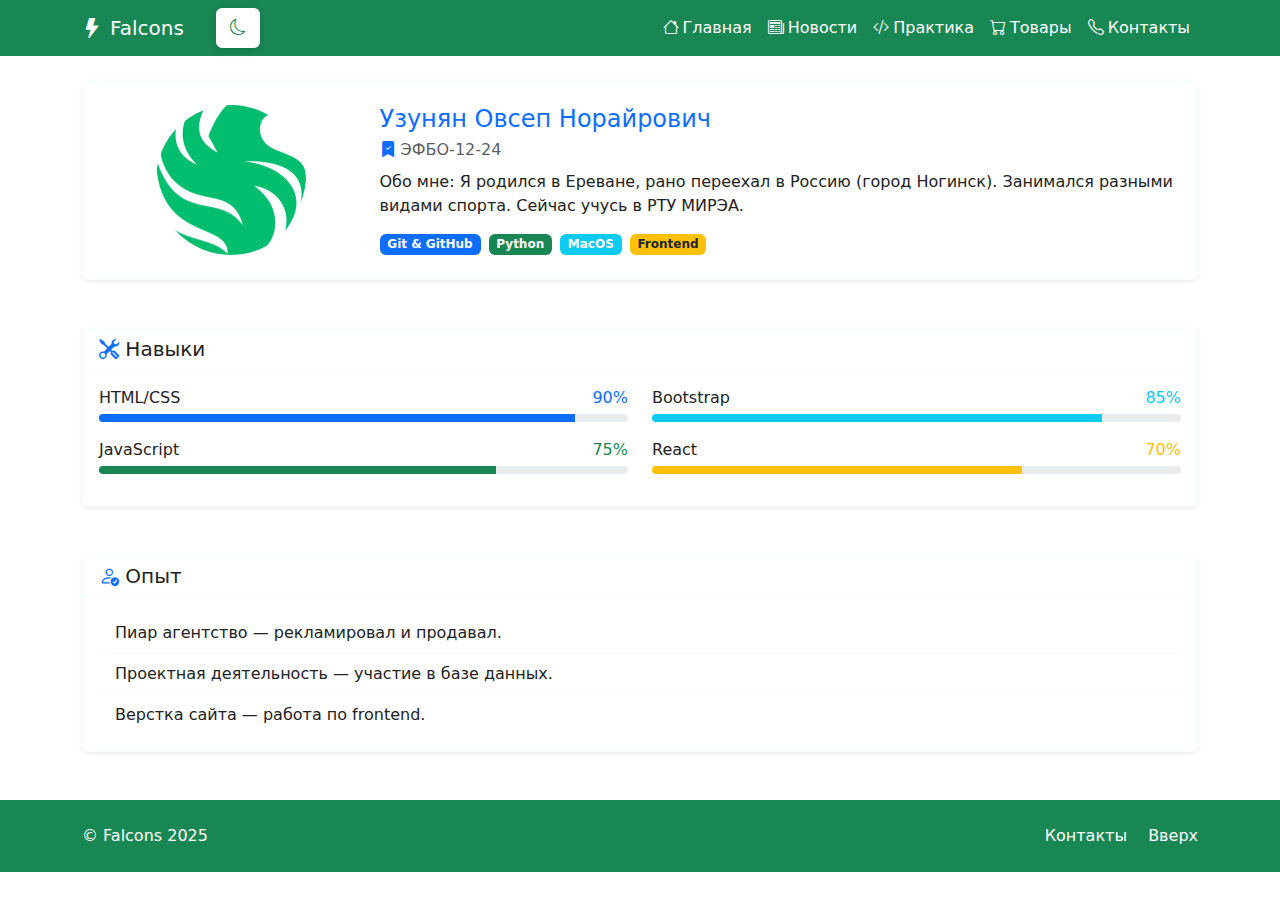
<file: index.html>
<!DOCTYPE html>
<html lang="ru" data-theme="light">
<head>
    <meta charset="UTF-8">
    <meta name="viewport" content="width=device-width, initial-scale=1.0">
    <title>Портфолио Falcons</title>
    <link href="https://cdn.jsdelivr.net/npm/bootstrap@5.3.2/dist/css/bootstrap.min.css" rel="stylesheet">
    <link rel="stylesheet" href="https://cdn.jsdelivr.net/npm/bootstrap-icons@1.11.1/font/bootstrap-icons.css">
    <style>
        :root[data-theme='light'] {
            --bg-main: #fff;
            --text-main: #222;
            --navbar-bg: #198754;
            --navbar-text: #fff;
            --card-bg: #fff;
            --card-text: #222;
            --theme-btn-bg: #fff;
            --theme-btn-text: #198754;
            --theme-btn-border: #fff;
            --theme-btn-hover-bg: #f8f9fa;
            --theme-btn-hover-text: #198754;
        }
        :root[data-theme='dark'] {
            --bg-main: #133c21;
            --text-main: #fafafa;
            --navbar-bg: #1e5733;
            --navbar-text: #8fffc1;
            --card-bg: #174c2c;
            --card-text: #e6f9ea;
            --theme-btn-bg: #8fffc1;
            --theme-btn-text: #133c21;
            --theme-btn-border: #8fffc1;
            --theme-btn-hover-bg: #67e6a1;
            --theme-btn-hover-text: #133c21;
        }
        html, body {
            background: var(--bg-main) !important;
            color: var(--text-main) !important;
            min-height: 100vh;
            transition: background 0.3s, color 0.3s;
        }
        .navbar, .footer {
            background: var(--navbar-bg) !important;
            color: var(--navbar-text) !important;
        }
        .navbar .navbar-brand, .navbar .nav-link,
        .footer, .footer a {
            color: var(--navbar-text) !important;
            transition: color 0.3s;
        }
        .card, .card-header, .list-group-item {
            background: var(--card-bg) !important;
            color: var(--card-text) !important;
            border-color: rgba(140,255,200,0.13) !important;
        }
        #theme-toggle.btn {
            background: var(--theme-btn-bg) !important;
            border: 2px solid var(--theme-btn-border) !important;
            color: var(--theme-btn-text) !important;
            box-shadow: 0 2px 8px rgba(0,0,0,0.15) !important;
            transition: all 0.3s ease !important;
        }
        #theme-toggle.btn:hover, #theme-toggle.btn:focus {
            outline: none;
            background: var(--theme-btn-hover-bg) !important;
            color: var(--theme-btn-hover-text) !important;
            border-color: var(--theme-btn-hover-bg) !important;
            box-shadow: 0 4px 12px rgba(0,0,0,0.2) !important;
            transform: translateY(-1px);
        }
    </style>
</head>
<body>
<nav class="navbar navbar-expand-lg">
    <div class="container">
        <a class="navbar-brand" href="index.html"><i class="bi bi-lightning-fill me-2"></i>Falcons</a>
        <button class="navbar-toggler" type="button" data-bs-toggle="collapse" data-bs-target="#mainNav">
            <span class="navbar-toggler-icon"></span>
        </button>
        <button id="theme-toggle" class="btn ms-3" type="button" title="Сменить тему">
            <i class="bi bi-moon"></i>
        </button>
        <div class="collapse navbar-collapse" id="mainNav">
            <ul class="navbar-nav ms-auto">
                <li class="nav-item"><a class="nav-link active" href="index.html"><i class="bi bi-house me-1"></i>Главная</a></li>
                <li class="nav-item"><a class="nav-link" href="pages/news.html"><i class="bi bi-newspaper me-1"></i>Новости</a></li>
                <li class="nav-item"><a class="nav-link" href="pages/practice.html"><i class="bi bi-code-slash me-1"></i>Практика</a></li>
                <li class="nav-item"><a class="nav-link" href="pages/goods.html"><i class="bi bi-cart me-1"></i>Товары</a></li>
                <li class="nav-item"><a class="nav-link" href="pages/contacts.html"><i class="bi bi-telephone me-1"></i>Контакты</a></li>
            </ul>
        </div>
    </div>
</nav>
<main class="container my-4">
    <!-- Профиль -->
    <section class="mb-5">
        <div class="card shadow-sm">
            <div class="card-body p-4">
                <div class="row align-items-center">
                    <div class="col-md-3 text-center mb-3 mb-md-0">
                        <img src="images/Falcon.png" class="img-fluid rounded-circle" style="width: 150px; height: 150px; object-fit: cover;" alt="Фото">
                    </div>
                    <div class="col-md-9">
                        <h2 class="card-title h4 text-primary mb-1">Узунян Овсеп Норайрович</h2>
                        <p class="card-text text-muted mb-2"><i class="bi bi-bookmark-check-fill text-primary"></i> ЭФБО-12-24</p>
                        <p class="card-text">Обо мне: Я родился в Ереване, рано переехал в Россию (город Ногинск). Занимался разными видами спорта. Сейчас учусь в РТУ МИРЭА.</p>
                        <div class="d-flex gap-2 flex-wrap mt-2">
                            <span class="badge bg-primary">Git&nbsp;&amp;&nbsp;GitHub</span>
                            <span class="badge bg-success">Python</span>
                            <span class="badge bg-info">MacOS</span>
                            <span class="badge bg-warning text-dark">Frontend</span>
                        </div>
                    </div>
                </div>
            </div>
        </div>
    </section>
    <!-- Skills с прогресс-барами -->
    <section class="mb-5">
        <div class="card shadow-sm">
            <div class="card-header">
                <h3 class="card-title h5 mb-0"><i class="bi bi-tools text-primary"></i> Навыки</h3>
            </div>
            <div class="card-body">
                <div class="row">
                    <div class="col-md-6">
                        <div class="mb-3">
                            <div class="d-flex justify-content-between mb-1"><span>HTML/CSS</span><span class="text-primary">90%</span></div>
                            <div class="progress" style="height: 8px;">
                                <div class="progress-bar bg-primary" style="width: 90%"></div>
                            </div>
                        </div>
                        <div class="mb-3">
                            <div class="d-flex justify-content-between mb-1"><span>JavaScript</span><span class="text-success">75%</span></div>
                            <div class="progress" style="height: 8px;">
                                <div class="progress-bar bg-success" style="width: 75%"></div>
                            </div>
                        </div>
                    </div>
                    <div class="col-md-6">
                        <div class="mb-3">
                            <div class="d-flex justify-content-between mb-1"><span>Bootstrap</span><span class="text-info">85%</span></div>
                            <div class="progress" style="height: 8px;">
                                <div class="progress-bar bg-info" style="width: 85%"></div>
                            </div>
                        </div>
                        <div class="mb-3">
                            <div class="d-flex justify-content-between mb-1"><span>React</span><span class="text-warning">70%</span></div>
                            <div class="progress" style="height: 8px;">
                                <div class="progress-bar bg-warning" style="width: 70%"></div>
                            </div>
                        </div>
                    </div>
                </div>
            </div>
        </div>
    </section>
    <!-- Опыт -->
    <section>
        <div class="card shadow-sm">
            <div class="card-header">
                <h3 class="card-title h5 mb-0"><i class="bi bi-person-check text-primary"></i> Опыт</h3>
            </div>
            <div class="card-body">
                <ul class="list-group list-group-flush">
                    <li class="list-group-item">Пиар агентство — рекламировал и продавал.</li>
                    <li class="list-group-item">Проектная деятельность — участие в базе данных.</li>
                    <li class="list-group-item">Верстка сайта — работа по frontend.</li>
                </ul>
            </div>
        </div>
    </section>
</main>
<footer class="footer py-4 mt-5">
    <div class="container d-flex flex-column flex-md-row justify-content-between align-items-center">
        <p class="mb-0">© Falcons 2025</p>
        <div>
            <a href="pages/contacts.html" class="text-white text-decoration-none me-3">Контакты</a>
            <a href="#" class="text-white text-decoration-none">Вверх</a>
        </div>
    </div>
</footer>
<script src="https://cdn.jsdelivr.net/npm/bootstrap@5.3.2/dist/js/bootstrap.bundle.min.js"></script>
<script>
document.addEventListener("DOMContentLoaded", function() {
  const themeToggle = document.getElementById('theme-toggle');
  if (!themeToggle) return;
  function applyTheme(theme) {
    document.documentElement.setAttribute('data-theme', theme);
    localStorage.setItem('theme', theme);
    themeToggle.innerHTML = theme === 'dark'
      ? '<i class="bi bi-sun"></i>'
      : '<i class="bi bi-moon"></i>';
  }
  const savedTheme = localStorage.getItem('theme');
  const prefersDark = window.matchMedia('(prefers-color-scheme: dark)').matches;
  applyTheme(savedTheme || (prefersDark ? 'dark' : 'light'));
  themeToggle.onclick = () => {
    const current = document.documentElement.getAttribute('data-theme');
    applyTheme(current === 'dark' ? 'light' : 'dark');
  };
});
</script>
</body>
</html>
</file>
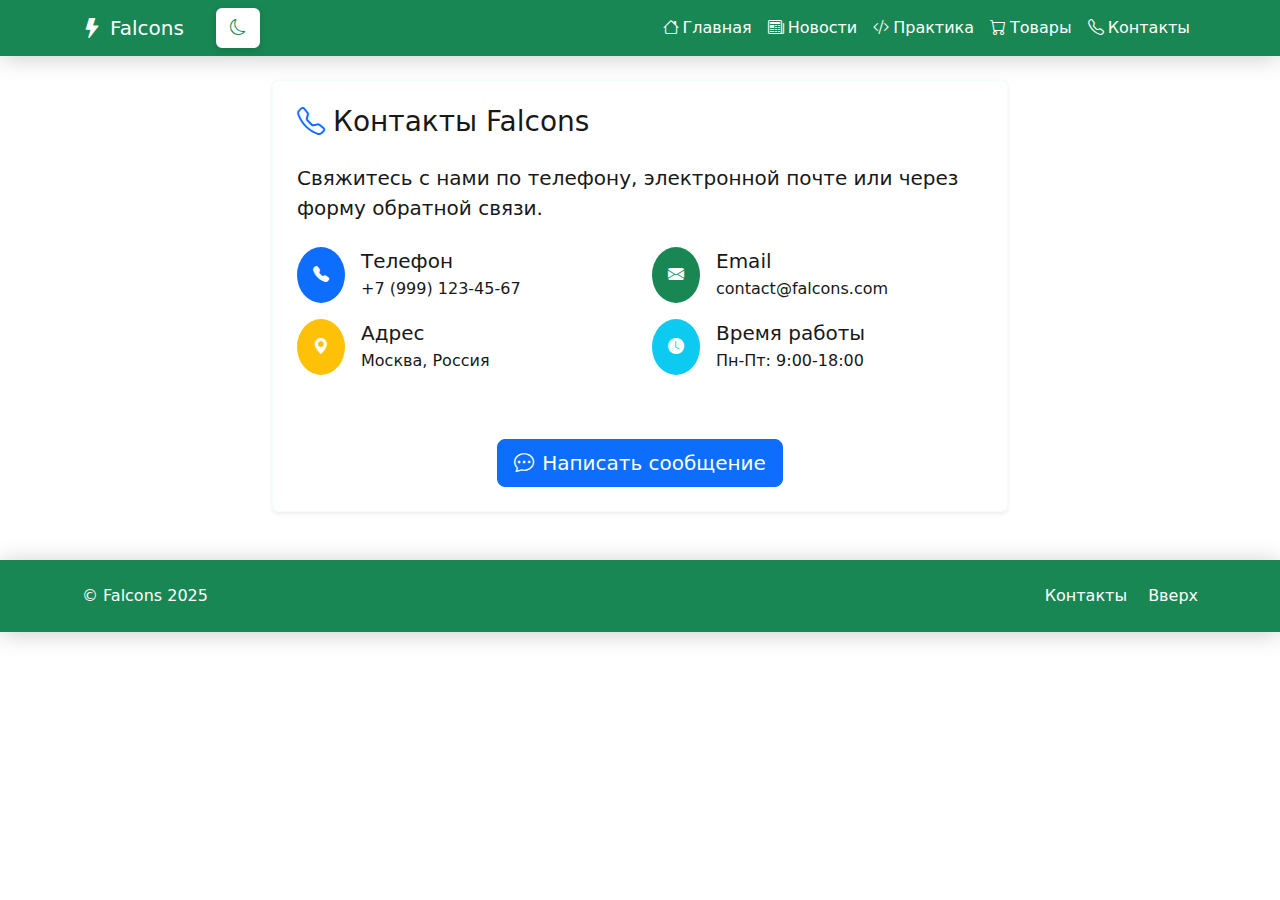
<file: pages/contacts.html>
<!DOCTYPE html>
<html lang="ru" data-theme="light">
<head>
<meta charset="UTF-8" />
<meta name="viewport" content="width=device-width, initial-scale=1" />
<title>Контакты - Falcons</title>
<link href="https://cdn.jsdelivr.net/npm/bootstrap@5.3.2/dist/css/bootstrap.min.css" rel="stylesheet" />
<link rel="stylesheet" href="https://cdn.jsdelivr.net/npm/bootstrap-icons@1.11.1/font/bootstrap-icons.css" />
<style>
  :root[data-theme='light'] {
    --bg-main: #fff;
    --text-main: #181818;
    --navbar-bg: #198754;
    --navbar-text: #fff;
    --card-bg: #fff;
    --card-text: #181818;
    --modal-bg: #fff;
    --modal-text: #181818;
    --form-bg: #fff;
    --form-text: #181818;
    --form-border: #dee2e6;
    --form-placeholder: #6c757d;
    --theme-btn-bg: #fff;
    --theme-btn-text: #198754;
    --theme-btn-border: #fff;
    --theme-btn-hover-bg: #f8f9fa;
    --theme-btn-hover-text: #198754;
  }
  :root[data-theme='dark'] {
    --bg-main: #133c21;
    --text-main: #e9fff1;
    --navbar-bg: #1e5733;
    --navbar-text: #8fffc1;
    --card-bg: #174c2c;
    --card-text: #e6f9ea;
    --modal-bg: #1a472b;
    --modal-text: #e6f9ea;
    --form-bg: #1a3d26;
    --form-text: #e6f9ea;
    --form-border: #2d5c3d;
    --form-placeholder: #8fffc1;
    --theme-btn-bg: #8fffc1;
    --theme-btn-text: #133c21;
    --theme-btn-border: #8fffc1;
    --theme-btn-hover-bg: #67e6a1;
    --theme-btn-hover-text: #133c21;
  }
  html, body {
    background: var(--bg-main) !important;
    color: var(--text-main) !important;
    min-height: 100vh;
    transition: background 0.3s, color 0.3s;
  }
  .navbar, .footer {
    background: var(--navbar-bg) !important;
    color: var(--navbar-text) !important;
    box-shadow: 0 2px 24px #0003;
  }
  .navbar .navbar-brand, .navbar .nav-link,
  .footer, .footer a {
    color: var(--navbar-text) !important;
    transition: color 0.3s;
  }
  .card, .card-header, .list-group-item {
    background: var(--card-bg) !important;
    color: var(--card-text) !important;
    border-color: rgba(140,255,200,0.13) !important;
  }
  #theme-toggle.btn {
    background: var(--theme-btn-bg) !important;
    border: 2px solid var(--theme-btn-border) !important;
    color: var(--theme-btn-text) !important;
    box-shadow: 0 2px 8px rgba(0,0,0,0.15) !important;
    transition: all 0.3s ease !important;
  }
  #theme-toggle.btn:hover, #theme-toggle.btn:focus {
    outline: none;
    background: var(--theme-btn-hover-bg) !important;
    color: var(--theme-btn-hover-text) !important;
    border-color: var(--theme-btn-hover-bg) !important;
    box-shadow: 0 4px 12px rgba(0,0,0,0.2) !important;
    transform: translateY(-1px);
  }
  .contact-btn {
    transition: transform 0.2s;
  }
  .contact-btn:hover {
    transform: translateY(-2px);
  }

  /* Стили для модальных окон */
  .modal-content {
    background: var(--modal-bg) !important;
    color: var(--modal-text) !important;
    border: 1px solid var(--form-border) !important;
  }
  .modal-header, .modal-footer {
    border-color: var(--form-border) !important;
    background: var(--modal-bg) !important;
    color: var(--modal-text) !important;
  }
  .btn-close {
    filter: invert(1) grayscale(100%) brightness(200%);
  }
  [data-theme='light'] .btn-close {
    filter: none;
  }

  /* Стили для форм */
  .form-control, .form-select {
    background: var(--form-bg) !important;
    color: var(--form-text) !important;
    border-color: var(--form-border) !important;
  }
  .form-control:focus, .form-select:focus {
    background: var(--form-bg) !important;
    color: var(--form-text) !important;
    border-color: var(--navbar-text) !important;
    box-shadow: 0 0 0 0.2rem rgba(143, 255, 193, 0.25) !important;
  }
  .form-control::placeholder {
    color: var(--form-placeholder) !important;
    opacity: 0.7;
  }
  .form-label {
    color: var(--form-text) !important;
  }

  /* Стили для чекбокса */
  .form-check-input {
    background-color: var(--form-bg) !important;
    border-color: var(--form-border) !important;
  }
  .form-check-input:checked {
    background-color: var(--navbar-bg) !important;
    border-color: var(--navbar-bg) !important;
  }
  .form-check-label {
    color: var(--form-text) !important;
  }

  /* Стили для успешного модального окна */
  .modal-success .modal-header {
    background: var(--navbar-bg) !important;
    color: var(--navbar-text) !important;
  }

  /* Стили для иконок контактов */
  .bg-primary, .bg-success, .bg-warning, .bg-info {
    color: white !important;
  }
</style>
</head>
<body>
<nav class="navbar navbar-expand-lg">
<div class="container">
  <a class="navbar-brand" href="../index.html"><i class="bi bi-lightning-fill me-2"></i>Falcons</a>
  <button class="navbar-toggler" type="button" data-bs-toggle="collapse" data-bs-target="#mainNav">
    <span class="navbar-toggler-icon"></span>
  </button>
  <button id="theme-toggle" class="btn ms-3" type="button" title="Сменить тему">
    <i class="bi bi-moon"></i>
  </button>
  <div class="collapse navbar-collapse" id="mainNav">
    <ul class="navbar-nav ms-auto">
      <li class="nav-item"><a class="nav-link" href="../index.html"><i class="bi bi-house me-1"></i>Главная</a></li>
      <li class="nav-item"><a class="nav-link" href="news.html"><i class="bi bi-newspaper me-1"></i>Новости</a></li>
      <li class="nav-item"><a class="nav-link" href="practice.html"><i class="bi bi-code-slash me-1"></i>Практика</a></li>
      <li class="nav-item"><a class="nav-link" href="goods.html"><i class="bi bi-cart me-1"></i>Товары</a></li>
      <li class="nav-item"><a class="nav-link active" href="contacts.html"><i class="bi bi-telephone me-1"></i>Контакты</a></li>
    </ul>
  </div>
</div>
</nav>

<main class="container my-4">
  <div class="row">
    <div class="col-lg-8 mx-auto">
      <div class="card shadow-sm">
        <div class="card-body p-4">
          <h1 class="card-title h3 mb-4"><i class="bi bi-telephone text-primary me-2"></i>Контакты Falcons</h1>
          <p class="lead mb-4">Свяжитесь с нами по телефону, электронной почте или через форму обратной связи.</p>
          
          <!-- Контактная информация -->
          <div class="row mb-5">
            <div class="col-md-6">
              <div class="d-flex align-items-center mb-3">
                <div class="bg-primary rounded-circle p-3 me-3">
                  <i class="bi bi-telephone-fill text-white"></i>
                </div>
                <div>
                  <h5 class="mb-1">Телефон</h5>
                  <p class="mb-0">+7 (999) 123-45-67</p>
                </div>
              </div>
            </div>
            <div class="col-md-6">
              <div class="d-flex align-items-center mb-3">
                <div class="bg-success rounded-circle p-3 me-3">
                  <i class="bi bi-envelope-fill text-white"></i>
                </div>
                <div>
                  <h5 class="mb-1">Email</h5>
                  <p class="mb-0">contact@falcons.com</p>
                </div>
              </div>
            </div>
            <div class="col-md-6">
              <div class="d-flex align-items-center mb-3">
                <div class="bg-warning rounded-circle p-3 me-3">
                  <i class="bi bi-geo-alt-fill text-white"></i>
                </div>
                <div>
                  <h5 class="mb-1">Адрес</h5>
                  <p class="mb-0">Москва, Россия</p>
                </div>
              </div>
            </div>
            <div class="col-md-6">
              <div class="d-flex align-items-center mb-3">
                <div class="bg-info rounded-circle p-3 me-3">
                  <i class="bi bi-clock-fill text-white"></i>
                </div>
                <div>
                  <h5 class="mb-1">Время работы</h5>
                  <p class="mb-0">Пн-Пт: 9:00-18:00</p>
                </div>
              </div>
            </div>
          </div>

          <!-- Кнопка для открытия формы -->
          <div class="text-center">
            <button type="button" class="btn btn-primary btn-lg contact-btn" data-bs-toggle="modal" data-bs-target="#contactModal">
              <i class="bi bi-chat-dots me-2"></i>Написать сообщение
            </button>
          </div>
        </div>
      </div>
    </div>
  </div>
</main>

<!-- Модальное окно формы обратной связи -->
<div class="modal fade" id="contactModal" tabindex="-1" aria-labelledby="contactModalLabel" aria-hidden="true">
  <div class="modal-dialog modal-dialog-centered">
    <div class="modal-content">
      <div class="modal-header">
        <h5 class="modal-title" id="contactModalLabel">
          <i class="bi bi-chat-dots text-primary me-2"></i>Форма обратной связи
        </h5>
        <button type="button" class="btn-close" data-bs-dismiss="modal" aria-label="Закрыть"></button>
      </div>
      <div class="modal-body">
        <form id="contactForm">
          <div class="mb-3">
            <label for="name" class="form-label">Ваше имя *</label>
            <input type="text" class="form-control" id="name" required placeholder="Введите ваше имя">
          </div>
          <div class="mb-3">
            <label for="email" class="form-label">Email *</label>
            <input type="email" class="form-control" id="email" required placeholder="example@mail.com">
          </div>
          <div class="mb-3">
            <label for="phone" class="form-label">Телефон</label>
            <input type="tel" class="form-control" id="phone" placeholder="+7 (999) 123-45-67">
          </div>
          <div class="mb-3">
            <label for="subject" class="form-label">Тема сообщения</label>
            <select class="form-select" id="subject">
              <option value="">Выберите тему</option>
              <option value="general">Общий вопрос</option>
              <option value="support">Техническая поддержка</option>
              <option value="partnership">Сотрудничество</option>
              <option value="other">Другое</option>
            </select>
          </div>
          <div class="mb-3">
            <label for="message" class="form-label">Сообщение *</label>
            <textarea class="form-control" id="message" rows="4" required placeholder="Введите ваше сообщение..."></textarea>
          </div>
          <div class="form-check mb-3">
            <input class="form-check-input" type="checkbox" id="agree" required>
            <label class="form-check-label" for="agree">
              Я согласен на обработку персональных данных
            </label>
          </div>
        </form>
      </div>
      <div class="modal-footer">
        <button type="button" class="btn btn-secondary" data-bs-dismiss="modal">Отмена</button>
        <button type="button" class="btn btn-primary" id="submitForm">
          <i class="bi bi-send me-2"></i>Отправить сообщение
        </button>
      </div>
    </div>
  </div>
</div>

<!-- Модальное окно успешной отправки -->
<div class="modal fade" id="successModal" tabindex="-1" aria-labelledby="successModalLabel" aria-hidden="true">
  <div class="modal-dialog modal-dialog-centered">
    <div class="modal-content modal-success">
      <div class="modal-header">
        <h5 class="modal-title" id="successModalLabel">
          <i class="bi bi-check-circle-fill me-2"></i>Сообщение отправлено
        </h5>
        <button type="button" class="btn-close" data-bs-dismiss="modal" aria-label="Закрыть"></button>
      </div>
      <div class="modal-body text-center py-4">
        <i class="bi bi-check-circle text-success display-1"></i>
        <h4 class="mt-3">Спасибо за ваше сообщение!</h4>
        <p class="mb-0">Мы свяжемся с вами в ближайшее время.</p>
      </div>
      <div class="modal-footer">
        <button type="button" class="btn btn-success" data-bs-dismiss="modal">Закрыть</button>
      </div>
    </div>
  </div>
</div>

<footer class="footer py-4 mt-5">
<div class="container d-flex flex-column flex-md-row justify-content-between align-items-center">
  <p class="mb-0">© Falcons 2025</p>
  <div>
    <a href="contacts.html" class="text-white text-decoration-none me-3">Контакты</a>
    <a href="#" class="text-white text-decoration-none">Вверх</a>
  </div>
</div>
</footer>

<script src="https://cdn.jsdelivr.net/npm/bootstrap@5.3.2/dist/js/bootstrap.bundle.min.js"></script>
<script>
document.addEventListener("DOMContentLoaded", function() {
  const themeToggle = document.getElementById('theme-toggle');
  if (!themeToggle) return;
  
  function applyTheme(theme) {
    document.documentElement.setAttribute('data-theme', theme);
    localStorage.setItem('theme', theme);
    themeToggle.innerHTML = theme === 'dark'
      ? '<i class="bi bi-sun"></i>'
      : '<i class="bi bi-moon"></i>';
  }
  
  const savedTheme = localStorage.getItem('theme');
  const prefersDark = window.matchMedia('(prefers-color-scheme: dark)').matches;
  applyTheme(savedTheme || (prefersDark ? 'dark' : 'light'));
  
  themeToggle.onclick = () => {
    const current = document.documentElement.getAttribute('data-theme');
    applyTheme(current === 'dark' ? 'light' : 'dark');
  };

  // Обработка формы обратной связи
  document.getElementById('submitForm').addEventListener('click', function() {
    const form = document.getElementById('contactForm');
    const name = document.getElementById('name').value;
    const email = document.getElementById('email').value;
    const message = document.getElementById('message').value;
    const agree = document.getElementById('agree').checked;

    // Простая валидация
    if (!name || !email || !message || !agree) {
      alert('Пожалуйста, заполните все обязательные поля и согласитесь на обработку данных.');
      return;
    }

    // Закрываем текущее модальное окно
    const contactModal = bootstrap.Modal.getInstance(document.getElementById('contactModal'));
    contactModal.hide();

    // Показываем окно успеха
    setTimeout(() => {
      const successModal = new bootstrap.Modal(document.getElementById('successModal'));
      successModal.show();
      
      // Очищаем форму
      form.reset();
    }, 300);
  });

  // Автоматическое закрытие окна успеха через 3 секунды
  document.getElementById('successModal').addEventListener('shown.bs.modal', function() {
    setTimeout(() => {
      const successModal = bootstrap.Modal.getInstance(this);
      successModal.hide();
    }, 3000);
  });
});
</script>
</body>
</html>
</file>
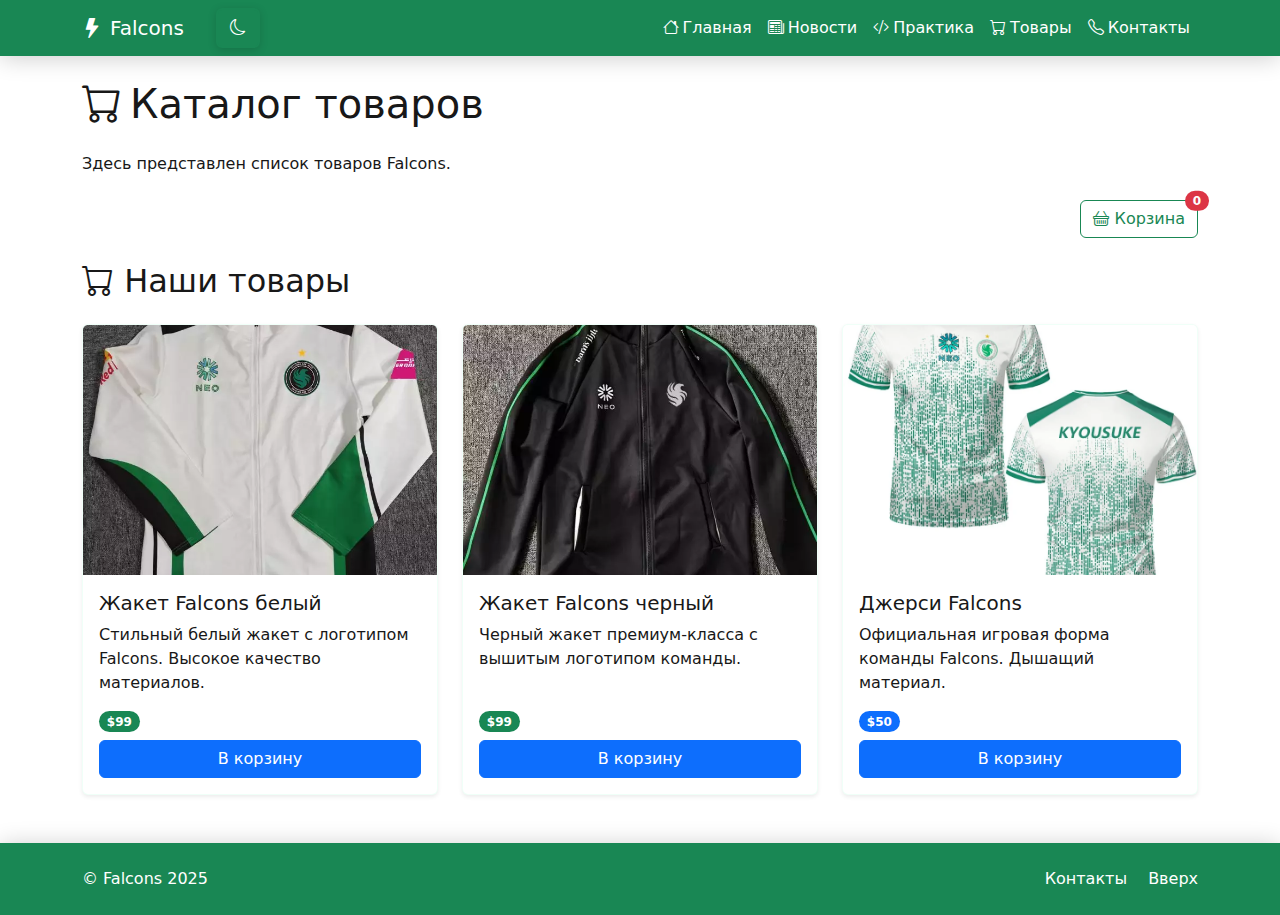
<file: pages/goods.html>
<!DOCTYPE html>
<html lang="ru" data-theme="light">
<head>
<meta charset="UTF-8" />
<meta name="viewport" content="width=device-width, initial-scale=1" />
<title>Товары - Falcons</title>
<link href="https://cdn.jsdelivr.net/npm/bootstrap@5.3.2/dist/css/bootstrap.min.css" rel="stylesheet" />
<link rel="stylesheet" href="https://cdn.jsdelivr.net/npm/bootstrap-icons@1.11.1/font/bootstrap-icons.css" />
<style>
  :root[data-theme='light'] {
    --bg-main: #fff;
    --text-main: #181818;
    --navbar-bg: #198754;
    --navbar-text: #fff;
    --card-bg: #fff;
    --card-text: #181818;
    --modal-bg: #fff;
    --modal-text: #181818;
    --form-bg: #fff;
    --form-text: #181818;
    --form-border: #dee2e6;
    --form-placeholder: #6c757d;
    --btn-outline-color: #198754;
    --btn-outline-hover-bg: #198754;
    --btn-outline-hover-text: #fff;
    --theme-btn-bg: #198754;
    --theme-btn-text: #fff;
    --theme-btn-border: #198754;
    --theme-btn-hover-bg: #157347;
    --theme-btn-hover-text: #fff;
  }
  :root[data-theme='dark'] {
    --bg-main: #133c21;
    --text-main: #e9fff1;
    --navbar-bg: #1e5733;
    --navbar-text: #8fffc1;
    --card-bg: #174c2c;
    --card-text: #e6f9ea;
    --modal-bg: #1a472b;
    --modal-text: #e6f9ea;
    --form-bg: #1a3d26;
    --form-text: #e6f9ea;
    --form-border: #2d5c3d;
    --form-placeholder: #8fffc1;
    --btn-outline-color: #8fffc1;
    --btn-outline-hover-bg: #8fffc1;
    --btn-outline-hover-text: #133c21;
    --theme-btn-bg: #8fffc1;
    --theme-btn-text: #133c21;
    --theme-btn-border: #8fffc1;
    --theme-btn-hover-bg: #67e6a1;
    --theme-btn-hover-text: #133c21;
  }
  html, body {
    background: var(--bg-main) !important;
    color: var(--text-main) !important;
    min-height: 100vh;
    transition: background 0.3s, color 0.3s;
  }
  .navbar, .footer {
    background: var(--navbar-bg) !important;
    color: var(--navbar-text) !important;
    box-shadow: 0 2px 24px #0003;
  }
  .navbar .navbar-brand, .navbar .nav-link,
  .footer, .footer a {
    color: var(--navbar-text) !important;
    transition: color 0.3s;
  }
  .card, .card-header, .list-group-item {
    background: var(--card-bg) !important;
    color: var(--card-text) !important;
    border-color: rgba(140,255,200,0.13) !important;
  }

  /* Стили для кнопки переключения темы */
  #theme-toggle.btn {
    background: var(--theme-btn-bg) !important;
    border: 2px solid var(--theme-btn-border) !important;
    color: var(--theme-btn-text) !important;
    box-shadow: 0 2px 8px rgba(0,0,0,0.15) !important;
    transition: all 0.3s ease !important;
  }
  #theme-toggle.btn:hover, #theme-toggle.btn:focus {
    outline: none;
    background: var(--theme-btn-hover-bg) !important;
    color: var(--theme-btn-hover-text) !important;
    border-color: var(--theme-btn-hover-bg) !important;
    box-shadow: 0 4px 12px rgba(0,0,0,0.2) !important;
    transform: translateY(-1px);
  }

  .badge.bg-success, .badge.bg-primary {
    color: white !important;
  }
  
  /* Стили для модального окна корзины */
  .modal-content {
    background: var(--modal-bg) !important;
    color: var(--modal-text) !important;
    border: 1px solid rgba(140,255,200,0.2) !important;
  }
  .modal-header, .modal-footer {
    border-color: rgba(140,255,200,0.2) !important;
    background: var(--modal-bg) !important;
    color: var(--modal-text) !important;
  }
  .btn-close {
    filter: invert(1) grayscale(100%) brightness(200%);
  }
  [data-theme='light'] .btn-close {
    filter: none;
  }
  
  /* Стили для кнопки корзины */
  .btn-cart {
    color: var(--btn-outline-color) !important;
    border-color: var(--btn-outline-color) !important;
    background: transparent !important;
  }
  .btn-cart:hover {
    background: var(--btn-outline-hover-bg) !important;
    color: var(--btn-outline-hover-text) !important;
    border-color: var(--btn-outline-hover-bg) !important;
  }
  
  /* Стили для списка товаров в корзине */
  .list-group-item {
    background: var(--card-bg) !important;
    color: var(--card-text) !important;
    border-color: rgba(140,255,200,0.2) !important;
  }
  
  /* Стили для текста в модальном окне */
  .modal-title, .modal-body, .modal-footer {
    color: var(--modal-text) !important;
  }
  
  /* Стили для иконки корзины когда пусто */
  #cart-empty .bi-basket {
    color: var(--form-placeholder) !important;
  }
  #cart-empty p {
    color: var(--form-placeholder) !important;
  }
</style>
</head>
<body>
<nav class="navbar navbar-expand-lg">
  <div class="container">
    <a class="navbar-brand" href="../index.html"><i class="bi bi-lightning-fill me-2"></i>Falcons</a>
    <button class="navbar-toggler" type="button" data-bs-toggle="collapse" data-bs-target="#mainNav">
      <span class="navbar-toggler-icon"></span>
    </button>
    <button id="theme-toggle" class="btn ms-3" type="button" title="Сменить тему">
      <i class="bi bi-moon"></i>
    </button>
    <div class="collapse navbar-collapse" id="mainNav">
      <ul class="navbar-nav ms-auto">
        <li class="nav-item"><a class="nav-link" href="../index.html"><i class="bi bi-house me-1"></i>Главная</a></li>
        <li class="nav-item"><a class="nav-link" href="news.html"><i class="bi bi-newspaper me-1"></i>Новости</a></li>
        <li class="nav-item"><a class="nav-link" href="practice.html"><i class="bi bi-code-slash me-1"></i>Практика</a></li>
        <li class="nav-item"><a class="nav-link active" href="goods.html"><i class="bi bi-cart me-1"></i>Товары</a></li>
        <li class="nav-item"><a class="nav-link" href="contacts.html"><i class="bi bi-telephone me-1"></i>Контакты</a></li>
      </ul>
    </div>
  </div>
</nav>

<main class="container my-4">
  <h1 class="mb-4"><i class="bi bi-cart me-2"></i>Каталог товаров</h1>
  <p class="mb-4">Здесь представлен список товаров Falcons.</p>

  <!-- Кнопка-корзина в правом верхнем углу -->
  <div class="d-flex justify-content-end mb-4">
    <button type="button" class="btn btn-cart position-relative" data-bs-toggle="modal" data-bs-target="#cartModal">
      <i class="bi bi-basket"></i> Корзина
      <span class="position-absolute top-0 start-100 translate-middle badge rounded-pill bg-danger" id="cart-count">0</span>
    </button>
  </div>

  <!-- Товары -->
  <section>
    <h2 class="mb-4"><i class="bi bi-cart"></i> Наши товары</h2>
    <div class="row row-cols-1 row-cols-sm-2 row-cols-md-3 g-4">
      <div class="col">
        <div class="card h-100 shadow-sm">
          <img src="../images/wjacket.png" class="card-img-top" alt="Жакет Falcons белый" style="height: 250px; object-fit: cover;">
          <div class="card-body d-flex flex-column">
            <h5 class="card-title">Жакет Falcons белый</h5>
            <p class="card-text flex-grow-1">Стильный белый жакет с логотипом Falcons. Высокое качество материалов.</p>
            <span class="badge rounded-pill bg-success mb-2 align-self-start">$99</span>
            <button class="btn btn-primary mt-auto add-to-cart" data-name="Жакет Falcons белый" data-price="99">В корзину</button>
          </div>
        </div>
      </div>
      <div class="col">
        <div class="card h-100 shadow-sm">
          <img src="../images/bjacket.png" class="card-img-top" alt="Жакет Falcons черный" style="height: 250px; object-fit: cover;">
          <div class="card-body d-flex flex-column">
            <h5 class="card-title">Жакет Falcons черный</h5>
            <p class="card-text flex-grow-1">Черный жакет премиум-класса с вышитым логотипом команды.</p>
            <span class="badge rounded-pill bg-success mb-2 align-self-start">$99</span>
            <button class="btn btn-primary mt-auto add-to-cart" data-name="Жакет Falcons черный" data-price="99">В корзину</button>
          </div>
        </div>
      </div>
      <div class="col">
        <div class="card h-100 shadow-sm">
          <img src="../images/jersey.png" class="card-img-top" alt="Джерси Falcons" style="height: 250px; object-fit: cover;">
          <div class="card-body d-flex flex-column">
            <h5 class="card-title">Джерси Falcons</h5>
            <p class="card-text flex-grow-1">Официальная игровая форма команды Falcons. Дышащий материал.</p>
            <span class="badge rounded-pill bg-primary mb-2 align-self-start">$50</span>
            <button class="btn btn-primary mt-auto add-to-cart" data-name="Джерси Falcons" data-price="50">В корзину</button>
          </div>
        </div>
      </div>
    </div>
  </section>

  <!-- Модальное окно корзины -->
  <div class="modal fade" id="cartModal" tabindex="-1" aria-labelledby="cartModalLabel" aria-hidden="true">
    <div class="modal-dialog modal-dialog-centered">
      <div class="modal-content">
        <div class="modal-header">
          <h5 class="modal-title" id="cartModalLabel"><i class="bi bi-basket"></i> Корзина</h5>
          <button type="button" class="btn-close" data-bs-dismiss="modal" aria-label="Закрыть"></button>
        </div>
        <div class="modal-body">
          <div id="cart-empty" class="text-center py-4">
            <i class="bi bi-basket display-4"></i>
            <p class="mt-2">Корзина пуста</p>
          </div>
          <ul class="list-group mb-3" id="cart-list"></ul>
          <div class="text-end fw-bold fs-5 mt-3">Итого: <span id="cart-total">0</span> $</div>
        </div>
        <div class="modal-footer">
          <button type="button" class="btn btn-secondary" data-bs-dismiss="modal">Продолжить покупки</button>
          <button type="button" class="btn btn-success" id="cart-checkout">Оформить заказ</button>
        </div>
      </div>
    </div>
  </div>
</main>

<footer class="footer py-4 mt-5">
  <div class="container d-flex flex-column flex-md-row justify-content-between align-items-center">
    <p class="mb-0">© Falcons 2025</p>
    <div>
      <a href="contacts.html" class="text-white text-decoration-none me-3">Контакты</a>
      <a href="#" class="text-white text-decoration-none">Вверх</a>
    </div>
  </div>
</footer>

<script src="https://cdn.jsdelivr.net/npm/bootstrap@5.3.2/dist/js/bootstrap.bundle.min.js"></script>
<script>
// Корзина
let cart = [];

function updateCart() {
  const cartList = document.getElementById('cart-list');
  const cartTotal = document.getElementById('cart-total');
  const cartCount = document.getElementById('cart-count');
  const cartEmpty = document.getElementById('cart-empty');
  
  cartList.innerHTML = '';
  let totalItems = 0, totalSum = 0;
  
  cart.forEach((item, i) => {
    totalItems += item.qty;
    totalSum += item.price * item.qty;
    const li = document.createElement('li');
    li.className = 'list-group-item d-flex justify-content-between align-items-center';
    li.innerHTML = `
      <div>
        <strong>${item.name}</strong><br>
        <small>${item.price}$ × ${item.qty}</small>
      </div>
      <div>
        <span class="badge bg-primary rounded-pill me-2">${item.price * item.qty}$</span>
        <button class="btn btn-sm btn-outline-danger" onclick="removeFromCart(${i})"><i class="bi bi-x"></i></button>
      </div>
    `;
    cartList.appendChild(li);
  });
  
  cartTotal.textContent = totalSum;
  cartCount.textContent = totalItems;
  
  // Показываем/скрываем сообщение о пустой корзине
  if (cart.length === 0) {
    cartEmpty.style.display = 'block';
    cartList.style.display = 'none';
  } else {
    cartEmpty.style.display = 'none';
    cartList.style.display = 'block';
  }
}

window.removeFromCart = function(i) {
  cart.splice(i, 1);
  updateCart();
}

// Добавление в корзину
document.querySelectorAll('.add-to-cart').forEach(btn => {
  btn.addEventListener('click', () => {
    const name = btn.dataset.name;
    const price = Number(btn.dataset.price);
    const found = cart.find(item => item.name === name);
    
    if (found) { 
      found.qty++; 
    } else { 
      cart.push({ name, price, qty: 1 }); 
    }
    
    updateCart();
    
    // Анимация кнопки
    btn.innerHTML = '<i class="bi bi-check"></i> Добавлено';
    btn.classList.remove('btn-primary');
    btn.classList.add('btn-success');
    
    setTimeout(() => {
      btn.innerHTML = 'В корзину';
      btn.classList.remove('btn-success');
      btn.classList.add('btn-primary');
    }, 1500);
  });
});

// Оформление заказа
document.getElementById('cart-checkout').onclick = function() {
  if (cart.length === 0) {
    alert('Корзина пуста! Добавьте товары перед оформлением заказа.');
    return;
  }
  
  let orderDetails = 'Ваш заказ:\n\n';
  cart.forEach(item => {
    orderDetails += `${item.name} - ${item.price}$ × ${item.qty} = ${item.price * item.qty}$\n`;
  });
  orderDetails += `\nОбщая сумма: ${document.getElementById('cart-total').textContent}$`;
  
  alert(orderDetails + '\n\nСпасибо за заказ! Мы свяжемся с вами в ближайшее время.');
  cart = [];
  updateCart();
  
  // Закрываем модальное окно
  const modal = bootstrap.Modal.getInstance(document.getElementById('cartModal'));
  modal.hide();
};

// Темная тема
document.addEventListener("DOMContentLoaded", function() {
  const themeToggle = document.getElementById('theme-toggle');
  if (!themeToggle) return;
  
  function applyTheme(theme) {
    document.documentElement.setAttribute('data-theme', theme);
    localStorage.setItem('theme', theme);
    themeToggle.innerHTML = theme === 'dark'
      ? '<i class="bi bi-sun"></i>'
      : '<i class="bi bi-moon"></i>';
  }
  
  const savedTheme = localStorage.getItem('theme');
  const prefersDark = window.matchMedia('(prefers-color-scheme: dark)').matches;
  applyTheme(savedTheme || (prefersDark ? 'dark' : 'light'));
  
  themeToggle.onclick = () => {
    const current = document.documentElement.getAttribute('data-theme');
    applyTheme(current === 'dark' ? 'light' : 'dark');
  };
  
  // Инициализация корзины
  updateCart();
});
</script>
</body>
</html>
</file>
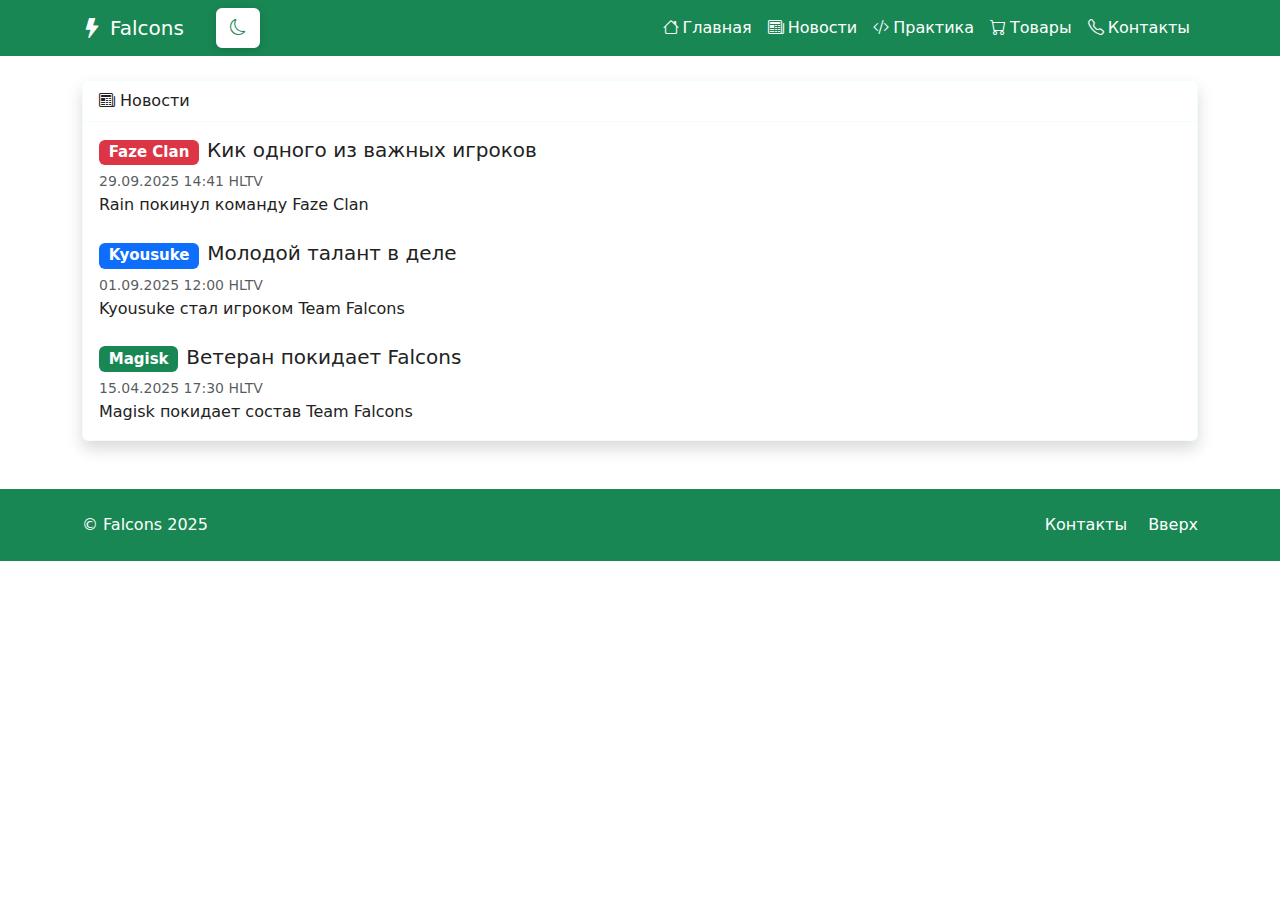
<file: pages/news.html>
<!DOCTYPE html>
<html lang="ru" data-theme="light">
<head>
    <meta charset="UTF-8">
    <meta name="viewport" content="width=device-width, initial-scale=1.0">
    <title>Новости Falcons</title>
    <link href="https://cdn.jsdelivr.net/npm/bootstrap@5.3.2/dist/css/bootstrap.min.css" rel="stylesheet">
    <link rel="stylesheet" href="https://cdn.jsdelivr.net/npm/bootstrap-icons@1.11.1/font/bootstrap-icons.css">
    <style>
        :root[data-theme='light'] {
            --bg-main: #fff;
            --text-main: #222;
            --navbar-bg: #198754;
            --navbar-text: #fff;
            --card-bg: #fff;
            --card-text: #222;
            --theme-btn-bg: #fff;
            --theme-btn-text: #198754;
            --theme-btn-border: #fff;
            --theme-btn-hover-bg: #f8f9fa;
            --theme-btn-hover-text: #198754;
        }
        :root[data-theme='dark'] {
            --bg-main: #133c21;
            --text-main: #fafafa;
            --navbar-bg: #1e5733;
            --navbar-text: #8fffc1;
            --card-bg: #174c2c;
            --card-text: #e6f9ea;
            --theme-btn-bg: #8fffc1;
            --theme-btn-text: #133c21;
            --theme-btn-border: #8fffc1;
            --theme-btn-hover-bg: #67e6a1;
            --theme-btn-hover-text: #133c21;
        }
        html, body {
            background: var(--bg-main) !important;
            color: var(--text-main) !important;
            min-height: 100vh;
            transition: background 0.3s, color 0.3s;
        }
        .navbar, .footer {
            background: var(--navbar-bg) !important;
            color: var(--navbar-text) !important;
        }
        .navbar .navbar-brand, .navbar .nav-link,
        .footer, .footer a {
            color: var(--navbar-text) !important;
            transition: color 0.3s;
        }
        .card, .card-header, .list-group-item {
            background: var(--card-bg) !important;
            color: var(--card-text) !important;
            border-color: rgba(140,255,200,0.13) !important;
        }
        #theme-toggle.btn {
            background: var(--theme-btn-bg) !important;
            border: 2px solid var(--theme-btn-border) !important;
            color: var(--theme-btn-text) !important;
            box-shadow: 0 2px 8px rgba(0,0,0,0.15) !important;
            transition: all 0.3s ease !important;
        }
        #theme-toggle.btn:hover, #theme-toggle.btn:focus {
            outline: none;
            background: var(--theme-btn-hover-bg) !important;
            color: var(--theme-btn-hover-text) !important;
            border-color: var(--theme-btn-hover-bg) !important;
            box-shadow: 0 4px 12px rgba(0,0,0,0.2) !important;
            transform: translateY(-1px);
        }
    </style>
</head>
<body>
<nav class="navbar navbar-expand-lg">
    <div class="container">
        <a class="navbar-brand" href="../index.html"><i class="bi bi-lightning-fill me-2"></i>Falcons</a>
        <button class="navbar-toggler" type="button" data-bs-toggle="collapse" data-bs-target="#mainNav">
            <span class="navbar-toggler-icon"></span>
        </button>
        <button id="theme-toggle" class="btn ms-3" type="button" title="Сменить тему">
            <i class="bi bi-moon"></i>
        </button>
        <div class="collapse navbar-collapse" id="mainNav">
            <ul class="navbar-nav ms-auto">
                <li class="nav-item"><a class="nav-link" href="../index.html"><i class="bi bi-house me-1"></i>Главная</a></li>
                <li class="nav-item"><a class="nav-link active" href="news.html"><i class="bi bi-newspaper me-1"></i>Новости</a></li>
                <li class="nav-item"><a class="nav-link" href="practice.html"><i class="bi bi-code-slash me-1"></i>Практика</a></li>
                <li class="nav-item"><a class="nav-link" href="goods.html"><i class="bi bi-cart me-1"></i>Товары</a></li>
                <li class="nav-item"><a class="nav-link" href="contacts.html"><i class="bi bi-telephone me-1"></i>Контакты</a></li>
            </ul>
        </div>
    </div>
</nav>
<main class="container my-4">
    <section class="mb-5">
        <div class="card shadow">
            <div class="card-header"><i class="bi bi-newspaper"></i> Новости</div>
            <div class="card-body">
                <div class="mb-4">
                    <h5 class="mb-1"><span class="badge bg-danger me-2">Faze Clan</span>Кик одного из важных игроков</h5>
                    <p class="mb-0"><span class="text-muted small">29.09.2025 14:41 HLTV</span><br>Rain покинул команду Faze Clan</p>
                </div>
                <div class="mb-4">
                    <h5 class="mb-1"><span class="badge bg-primary me-2">Kyousuke</span>Молодой талант в деле</h5>
                    <p class="mb-0"><span class="text-muted small">01.09.2025 12:00 HLTV</span><br>Kyousuke стал игроком Team Falcons</p>
                </div>
                <div>
                    <h5 class="mb-1"><span class="badge bg-success me-2">Magisk</span>Ветеран покидает Falcons</h5>
                    <p class="mb-0"><span class="text-muted small">15.04.2025 17:30 HLTV</span><br>Magisk покидает состав Team Falcons</p>
                </div>
            </div>
        </div>
    </section>
</main>
<footer class="footer py-4 mt-5">
    <div class="container d-flex flex-column flex-md-row justify-content-between align-items-center">
        <p class="mb-0">© Falcons 2025</p>
        <div>
            <a href="contacts.html" class="text-white text-decoration-none me-3">Контакты</a>
            <a href="#" class="text-white text-decoration-none">Вверх</a>
        </div>
    </div>
</footer>
<script src="https://cdn.jsdelivr.net/npm/bootstrap@5.3.2/dist/js/bootstrap.bundle.min.js"></script>
<script>
document.addEventListener("DOMContentLoaded", function() {
  const themeToggle = document.getElementById('theme-toggle');
  if (!themeToggle) return;
  function applyTheme(theme) {
    document.documentElement.setAttribute('data-theme', theme);
    localStorage.setItem('theme', theme);
    themeToggle.innerHTML = theme === 'dark'
      ? '<i class="bi bi-sun"></i>'
      : '<i class="bi bi-moon"></i>';
  }
  const savedTheme = localStorage.getItem('theme');
  const prefersDark = window.matchMedia('(prefers-color-scheme: dark)').matches;
  applyTheme(savedTheme || (prefersDark ? 'dark' : 'light'));
  themeToggle.onclick = () => {
    const current = document.documentElement.getAttribute('data-theme');
    applyTheme(current === 'dark' ? 'light' : 'dark');
  };
});
</script>
</body>
</html>
</file>
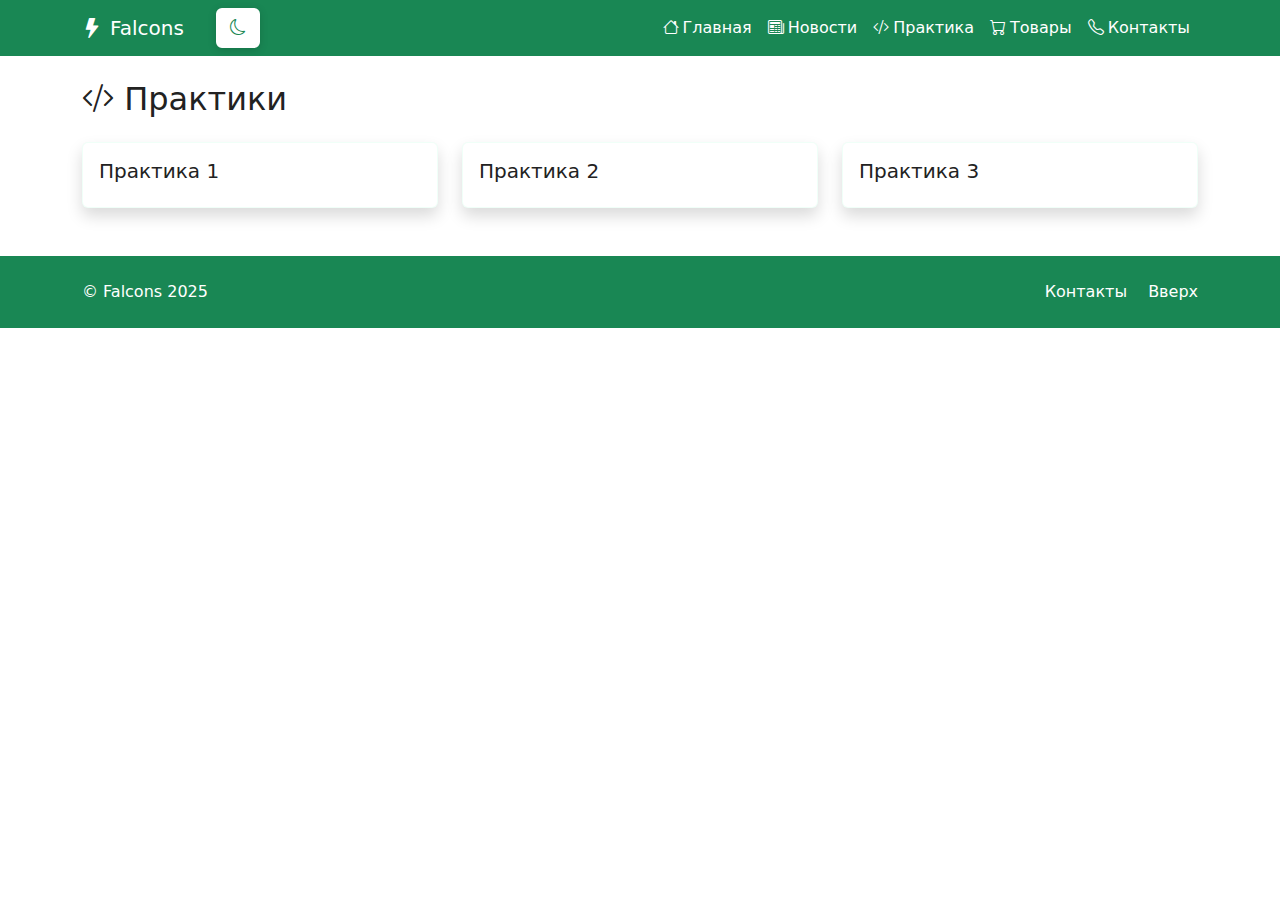
<file: pages/practice.html>
<!DOCTYPE html>
<html lang="ru" data-theme="light">
<head>
    <meta charset="UTF-8">
    <meta name="viewport" content="width=device-width, initial-scale=1.0">
    <title>Практика</title>
    <link href="https://cdn.jsdelivr.net/npm/bootstrap@5.3.2/dist/css/bootstrap.min.css" rel="stylesheet">
    <link rel="stylesheet" href="https://cdn.jsdelivr.net/npm/bootstrap-icons@1.11.1/font/bootstrap-icons.css">
    <style>
        :root[data-theme='light'] {
            --bg-main: #fff;
            --text-main: #222;
            --navbar-bg: #198754;
            --navbar-text: #fff;
            --card-bg: #fff;
            --card-text: #222;
            --theme-btn-bg: #fff;
            --theme-btn-text: #198754;
            --theme-btn-border: #fff;
            --theme-btn-hover-bg: #f8f9fa;
            --theme-btn-hover-text: #198754;
        }
        :root[data-theme='dark'] {
            --bg-main: #133c21;
            --text-main: #fafafa;
            --navbar-bg: #1e5733;
            --navbar-text: #8fffc1;
            --card-bg: #174c2c;
            --card-text: #e6f9ea;
            --theme-btn-bg: #8fffc1;
            --theme-btn-text: #133c21;
            --theme-btn-border: #8fffc1;
            --theme-btn-hover-bg: #67e6a1;
            --theme-btn-hover-text: #133c21;
        }
        html, body {
            background: var(--bg-main) !important;
            color: var(--text-main) !important;
            min-height: 100vh;
            transition: background 0.3s, color 0.3s;
        }
        .navbar, .footer {
            background: var(--navbar-bg) !important;
            color: var(--navbar-text) !important;
        }
        .navbar .navbar-brand, .navbar .nav-link,
        .footer, .footer a {
            color: var(--navbar-text) !important;
            transition: color 0.3s;
        }
        .card, .card-header, .list-group-item {
            background: var(--card-bg) !important;
            color: var(--card-text) !important;
            border-color: rgba(140,255,200,0.13) !important;
        }
        #theme-toggle.btn {
            background: var(--theme-btn-bg) !important;
            border: 2px solid var(--theme-btn-border) !important;
            color: var(--theme-btn-text) !important;
            box-shadow: 0 2px 8px rgba(0,0,0,0.15) !important;
            transition: all 0.3s ease !important;
        }
        #theme-toggle.btn:hover, #theme-toggle.btn:focus {
            outline: none;
            background: var(--theme-btn-hover-bg) !important;
            color: var(--theme-btn-hover-text) !important;
            border-color: var(--theme-btn-hover-bg) !important;
            box-shadow: 0 4px 12px rgba(0,0,0,0.2) !important;
            transform: translateY(-1px);
        }
    </style>
</head>
<body>
<nav class="navbar navbar-expand-lg">
    <div class="container">
        <a class="navbar-brand" href="../index.html"><i class="bi bi-lightning-fill me-2"></i>Falcons</a>
        <button class="navbar-toggler" type="button" data-bs-toggle="collapse" data-bs-target="#mainNav">
            <span class="navbar-toggler-icon"></span>
        </button>
        <button id="theme-toggle" class="btn ms-3" type="button" title="Сменить тему">
            <i class="bi bi-moon"></i>
        </button>
        <div class="collapse navbar-collapse" id="mainNav">
            <ul class="navbar-nav ms-auto">
                <li class="nav-item"><a class="nav-link" href="../index.html"><i class="bi bi-house me-1"></i>Главная</a></li>
                <li class="nav-item"><a class="nav-link" href="news.html"><i class="bi bi-newspaper me-1"></i>Новости</a></li>
                <li class="nav-item"><a class="nav-link active" href="practice.html"><i class="bi bi-code-slash me-1"></i>Практика</a></li>
                <li class="nav-item"><a class="nav-link" href="goods.html"><i class="bi bi-cart me-1"></i>Товары</a></li>
                <li class="nav-item"><a class="nav-link" href="contacts.html"><i class="bi bi-telephone me-1"></i>Контакты</a></li>
            </ul>
        </div>
    </div>
</nav>
<main class="container my-4">
    <section>
        <h2 class="mb-4"><i class="bi bi-code-slash"></i> Практики</h2>
        <div class="row g-4">
            <div class="col-md-4">
                <div class="card h-100 shadow">
                    <div class="card-body">
                        <h5 class="card-title">Практика 1</h5>
                    </div>
                </div>
            </div>
            <div class="col-md-4">
                <div class="card h-100 shadow">
                    <div class="card-body">
                        <h5 class="card-title">Практика 2</h5>
                    </div>
                </div>
            </div>
            <div class="col-md-4">
                <div class="card h-100 shadow">
                    <div class="card-body">
                        <h5 class="card-title">Практика 3</h5>
                    </div>
                </div>
            </div>
        </div>
    </section>
</main>
<footer class="footer py-4 mt-5">
    <div class="container d-flex flex-column flex-md-row justify-content-between align-items-center">
        <p class="mb-0">© Falcons 2025</p>
        <div>
            <a href="contacts.html" class="text-white text-decoration-none me-3">Контакты</a>
            <a href="#" class="text-white text-decoration-none">Вверх</a>
        </div>
    </div>
</footer>
<script src="https://cdn.jsdelivr.net/npm/bootstrap@5.3.2/dist/js/bootstrap.bundle.min.js"></script>
<script>
document.addEventListener("DOMContentLoaded", function() {
  const themeToggle = document.getElementById('theme-toggle');
  if (!themeToggle) return;
  function applyTheme(theme) {
    document.documentElement.setAttribute('data-theme', theme);
    localStorage.setItem('theme', theme);
    themeToggle.innerHTML = theme === 'dark'
      ? '<i class="bi bi-sun"></i>'
      : '<i class="bi bi-moon"></i>';
  }
  const savedTheme = localStorage.getItem('theme');
  const prefersDark = window.matchMedia('(prefers-color-scheme: dark)').matches;
  applyTheme(savedTheme || (prefersDark ? 'dark' : 'light'));
  themeToggle.onclick = () => {
    const current = document.documentElement.getAttribute('data-theme');
    applyTheme(current === 'dark' ? 'light' : 'dark');
  };
});
</script>
</body>
</html>
</file>
